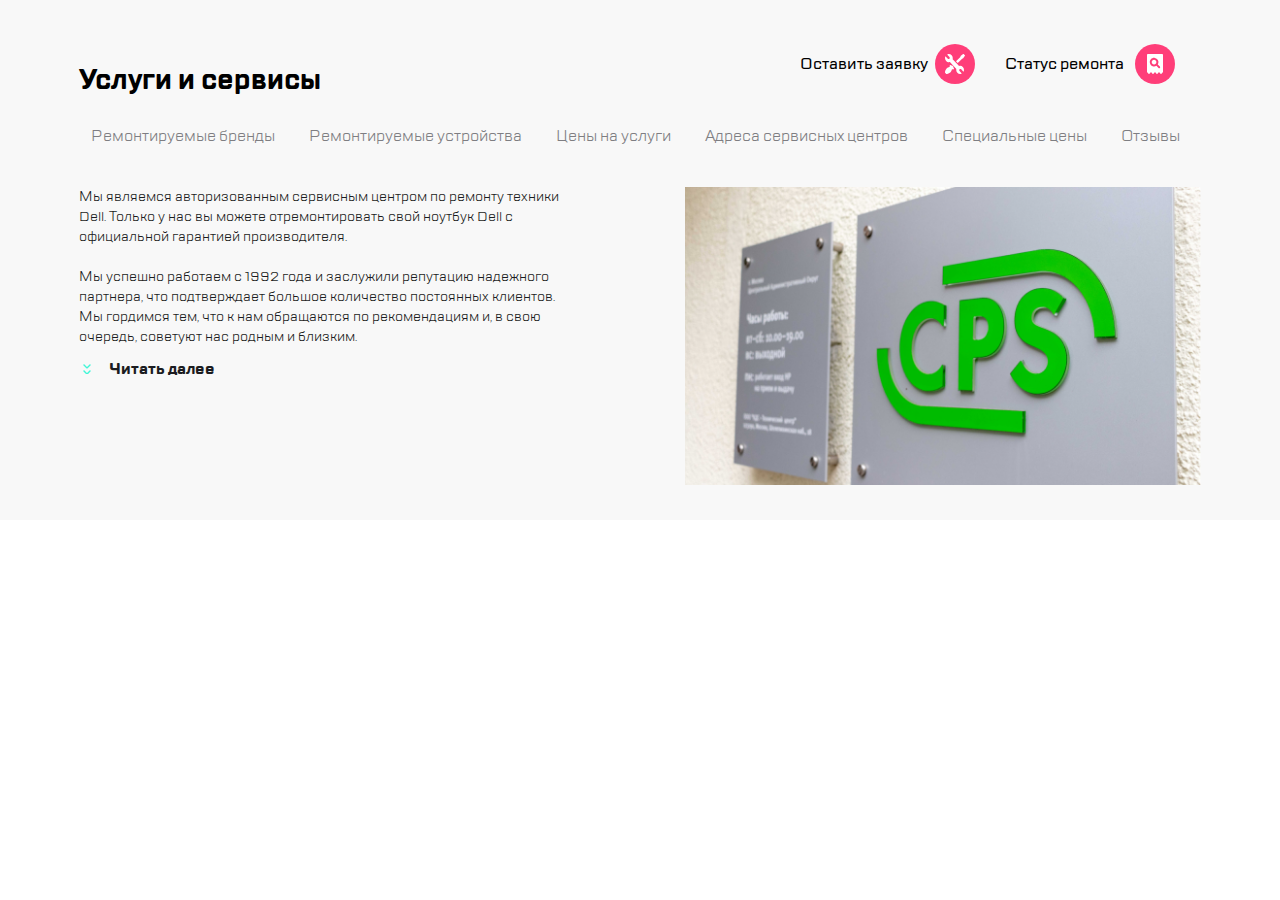
<file: block1.3/index.html>
<!DOCTYPE html>
<html lang="en">
<head>
  <meta charset="UTF-8">
  <meta http-equiv="X-UA-Compatible" content="IE=edge">
  <meta name="viewport" content="width=device-width, initial-scale=1.0">
  <title>Project 1.3</title>
  <link rel="stylesheet" href="style.css">
  <link rel="stylesheet" href="normalize.css">
</head>
<body>
<header class="header">
  <div class="container">
    <div class="header-inner">
<div class="header__menu red-circle">
 <a href="" class="header__menu-link"> 
  <img src="image/burger.svg" alt="">
 </a>
</div>
<div class="header__logo">
 <a href="" class="header__logo-link">
  <img src="image/logo.png" alt="">
 </a>
</div>
<div class="header__phone red-circle">
  <a href="" class="header__phone-link">
    <img src="image/phone.svg" alt="">
  </a>
</div>
<div class="header__user red-circle">
  <a href="" class="header__user-link">
    <img src="image/user.svg" alt="">
  </a>
</div>
<div class="header__mail red-circle">
  <a href="" class="header__mail-link">
    <img src="image/mail.svg" alt="">
  </a>
</div>
    
<div class="header__repairs red-circle">
  <a href="" class="header__repairs-link">
    <img src="image/key.svg" alt="">
  </a>
</div>
  <div class="header__search  red-circle" style="display: block;">
    <a href="" class="header__search-link">
      <img src="image/search.svg" alt="">
    </a>
  </div>
  </div>
  </div>
  </div>
</header>
<section class="services">
  <div class="container">
    <div class="services__inner">
      <h1 class="services__title">
        Услуги и сервисы
      </h1>
      <nav class="services__nav">
        <ul class="services__list">
          <li class="services__item">
            <a href="" class="services__link">
              Ремонтируемые бренды
            </a>
          </li>
          <li class="services__item">
            <a href="" class="services__link">
              Ремонтируемые устройства
            </a>
          </li>
          <li class="services__item">
            <a href="" class="services__link">
              Цены на услуги
            </a>
          </li>
          <li class="services__item">
            <a href="" class="services__link">
              Адреса сервисных центров
            </a>
          </li>
          <li class="services__item">
            <a href="" class="services__link">
              Специальные цены
            </a>
          </li>
          <li class="services__item">
            <a href="" class="services__link">
              Отзывы
            </a>
          </li>
        </ul>
      </nav>
      <div class="services__discription">
        <div class="services__discription-text">
         <p> Мы являемся авторизованным сервисным центром по
          ремонту техники Dell. Только у нас вы можете 
          отремонтировать свой ноутбук Dell с
          официальной гарантией производителя.</p>
          <p> Мы успешно работаем с 1992 года и заслужили репутацию надежного партнера</p>
          <p>Мы являемся авторизованным сервисным центром по ремонту техники Dell. Только у нас вы можете отремонтировать 
            свой ноутбук Dell с официальной гарантией производителя.
           </p>
           <p> Мы успешно работаем с 1992 года и заслужили
            репутацию надежного партнера, что подтверждает большое количество постоянных клиентов. Мы гордимся тем, что к нам обращаются по рекомендациям
            и, в свою очередь, советуют нас родным и близким.</p>
           <div class="services__discription-hidden">Читать далее</div>
        </div>
        <div class="services__discription-img">
          <img src="image/main-icon.png" alt="">
        </div>
      </div>
    </div>
  </div>
</section>
</body>
</html>
</file>
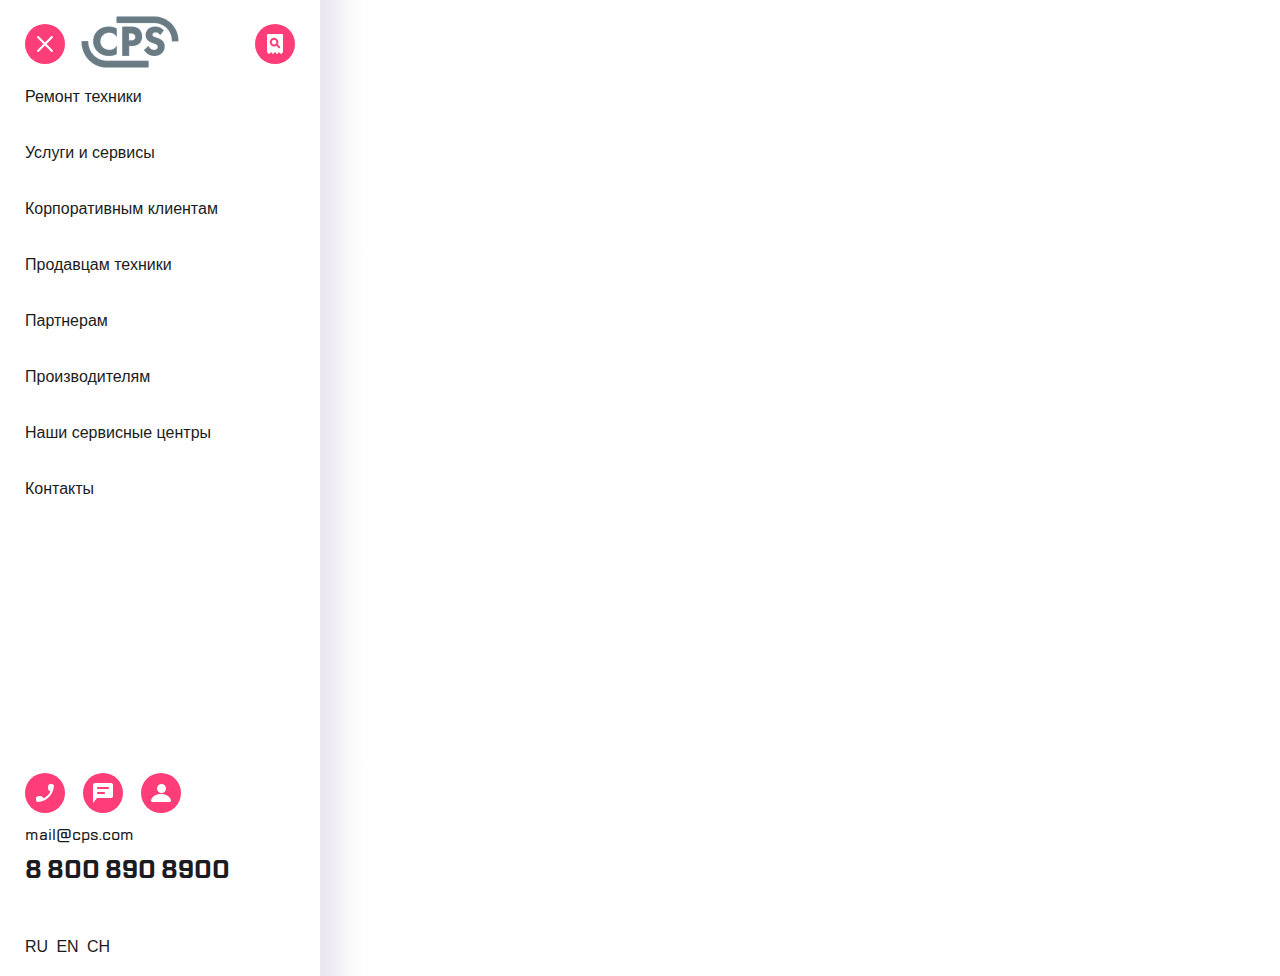
<file: block1.4/index.html>
<!DOCTYPE html>
  <html lang="ru">
  <head>
    <meta charset="UTF-8">
    <meta http-equiv="X-UA-Compatible" content="IE=edge">
    <meta name="viewport" content="width=device-width, initial-scale=1.0">
    <title>Document</title>
    <link rel="stylesheet" href="style.css">
    <link rel="stylesheet" href="normalize.css">
  </head>
  <body>
    <aside class="burger-menu">
      <div class="container">
<header class="header">
    <div class="header__close red-circle">
     <a href="" class="header-link"> 
      <img src="image/close.svg" alt="">
     </a>
    </div>
    <div class="header__logo">
     <a href="" class="header__logo-link"> 
      <img src="image/logo.png" alt="">
     </a>
    </div>
    <div class="header__search red-circle">
      <a href="" class="header-link"> 
       <img src="image/search.svg" alt="">
      </a>
     </div>
</header>
<section class="menu">
<nav class="nav">
  <ul class="nav__list">
    <li class="nav__item">
      <button class="nav__btn active-btn">
      Ремонт техники
    </button>
    </li>
    <li class="nav__item">
      <button class="nav__btn">
        Услуги и сервисы
    </button>
    </li>
    <li class="nav__item">
      <button class="nav__btn">
        Корпоративным клиентам
    </button>
    </li>
    <li class="nav__item">
      <button class="nav__btn">
        Продавцам техники
    </button>
    </li>
    <li class="nav__item">
      <button class="nav__btn">
        Партнерам
    </button>
    </li>
    <li class="nav__item">
      <button class="nav__btn">
        Производителям
    </button>
    </li>
    <li class="nav__item">
      <button class="nav__btn">
        Наши сервисные центры
    </button>
    </li>
    <li class="nav__item">
      <button class="nav__btn">
    Контакты
    </button>
    </li>
  </ul>
</nav>
</section>
<footer class="footer">
  <div class="footer__menu">
    <div class="footer__menu-phone red-circle">
      <a href="" class="footer__menu-link"> 
       <img src="image/phone.svg" alt="">
      </a>
     </div>
    <div class="footer__menu-mail red-circle">
      <a href="" class="footer__menu-link"> 
       <img src="image/mail.svg" alt="">
      </a>
     </div>
    <div class="footer-menu__user red-circle">
      <a href="" class="footer__menu-link"> 
       <img src="image/user.svg" alt="">
      </a>
     </div>
  </div>
<div class="footer__mail">
  <a href="" class="footer__mail-link">
    mail@cps.com
  </a>
</div>
<div class="footer__phone">
  <a href="tel:8 800 890 8900" class="footer__phone-link">
    8 800 890 8900
  </a>
</div>
<div class="footer__lang">
<button class="footer__lang-btn active">RU</button>
<button class="footer__lang-btn">EN</button>
<button class="footer__lang-btn">CH</button>
</div>
</footer>
      </div>
      <div class="empty"></div>
    </aside>
    <script src="index.js"></script>
  </body>
  </html>
</file>
<file: block1.3/style.css>
@font-face{
  font-family: 'TT Lakes';
  src: url('fonts/TTLakes-Light.woff2'),
  url('fonts/TTLakes-Light.woff');
  font-style: normal;
  font-weight: 300;
  font-display: swap;
}
@font-face{
  font-family: 'TT Lakes';
  src: url('fonts/TTLakes-Regular.woff2'),
  url('fonts/TTLakes-Regular.woff');
  font-style: normal;
  font-weight: 400;
  font-display: swap;
}
@font-face{
  font-family: 'TT Lakes';
  src: url('fonts/TTLakes-Medium.woff2'),
  url('fonts/TTLakes-Medium.woff');
  font-style: normal;
  font-weight: 500;
  font-display: swap;
}
@font-face{
  font-family: 'TT Lakes';
  src: url('fonts/TTLakes-Bold.woff2'),
  url('fonts/TTLakes-Bold.woff');
  font-style: normal;
  font-weight: 600;
  font-display: swap;
}

html{
box-sizing: border-box;

}
*,*::after,*::before{
  box-sizing: inherit;
}
body{
  /* min-width: 320px; */
  overflow-x: scroll;
  font-family: 'TT Lakes',sans-serif;
}
* {
  margin: 0;
  padding: 0;


}
ul{
  list-style: none;
}

.header{
  max-width: 100%;
min-width: 320px;
}
.container{
  padding: 0 15px;
  margin: 0 auto;
  min-width: 320px;
  max-width: 600px;
}
.header-inner{
  min-height: 88px;
  display: flex;
  justify-content: space-between;
  align-items: center;
}

.red-circle{
  height: 40px;
  min-width: 40px;
  border-radius: 20px;
 background: #FF3E79;
  position: relative;
}
.red-circle a > img{
position: absolute;
top:50%;
left:50%;
transform:translate(-50%, -50%);
  
}
.header__logo{
  margin-right: 20px;
  position: relative;
}
.header__logo::after{
content: "";
position: absolute;
height: 32px;
width: 2px;
 background: #EAEAEA;
right: -20px;
top:50%;
transform:translate(0, -50%);
}

.services{
  background: #F8F8F8;
width: 100%;
}
.services__nav{
  padding-bottom: 30px ;
}
.services__list{
  display: flex;
 justify-content: space-between;
}
.services__item{
  margin-right: 10px;
}
.services__list >:last-child{
  display: none;
}
.services__list > :first-child{
  display: none;
}
.services__link{
  text-decoration: none;
  white-space:nowrap; 
  font-size: 16px;
  color: #7E7E82;
display: block;
padding: 10px 10px;
border:2px solid transparent;
border-radius:6px;
transition: 2s;
}
.services__link:hover{
  border:2px solid#B8FFEC;

}
.services__title{
  padding: 30px 0;
  font-size: 28px;
}
.services__discription-text{
  padding-bottom: 20px;
font-size: 14px;
line-height: 20px;
color:#1B1C21;
width: 288px;;
}
.services__discription-text p:nth-last-of-type(1){
  display: none;
}
.services__discription-hidden{
  padding-left: 30px;
  position: relative;
font-size: 16px;
line-height: 24px;
margin-top: 15px;
font-weight: 700;
cursor: pointer;
}
.services__discription-hidden::before{
  content: "";
  height: 10px;
width: 8px;
position: absolute;
left:  1%;
top: 50%;
transform:translate(0, -50%);
background:url('image/arrows.svg')
}
.services__discription-img img{
  max-width: 320px;
  margin-left: -15px;
}
.header__mail,.header__phone,.header__user{
  display: none;
}
@media(min-width:321px){
  .header__logo::after{
    display: none;
  }
}
@media(min-width:768px){
.container{
    padding: 0 25px;
   max-width: 1000px;
  }
  
  .header-inner .header__logo{
margin-right: auto;
padding-right: 0;
padding-left: 20px;
  }
  .header__logo::after{
display: none;
  }
  .header__logo::before{
    content: "";
    position: absolute;
    height: 32px;
    width: 2px;
     background: #EAEAEA;
    right: 100%;
    top:50%;
    transform:translate(0, -50%);
    }
  .header__menu{
    margin-right: 20px;
  }
  .header__mail,.header__phone,.header__user{
    display: block;
  }
  .header__mail,.header__phone,.header__user,.header__repairs{
    margin-right: 20px;
  }
  .header__mail{
    margin-right: 40px;
  }
  .header__mail::after{
    content: "";
    position: absolute;
    height: 32px;
    width: 2px;
     background: #EAEAEA;
    right: -20px;
    top:50%;
    transform:translate(0, -50%);
    }
  .header__repairs{
    margin-left: 0;
  }
  .services__discription{
    display: flex;
    justify-content: space-between;
    align-items:flex-start;
  }
  .services__discription-text{
    width: 312px;
    padding: 0;
  }
  .services__discription-text p:nth-of-type(2){
    margin-top: 20px;
  }
  .services__discription-hidden{
    margin: 0;
    margin-top: 10px;
  }
  .services .container{
     padding-bottom: 30px;
  }
  .services__discription-img img{
    max-width: 360px;

  }
}

@media(min-width:1120px){
  .container{
    max-width: 1200px;
    margin: 0 auto;
    padding-top: 20px;
  }

 .header {
height: 0;
  }
  .header .container{
    height: 0;
    max-width: 1120px;
  }
  .header-inner{
    justify-content: flex-end;
    align-items:center
  }
  .header-inner>:not(.header__search,.header__repairs){
    display: none;
  }
  .header__repairs{
    margin-right: 160px;
    position: relative;
  }
  .header__repairs::after{
    content: "Оставить заявку";
    width: 125px;
    line-height: 24px;
    position: absolute;
    right: 50px;
    top: 50%;
    transform:translate(0, -50%);
    cursor: pointer;
    font-size: 16px;
    font-weight: 500;
    white-space:nowrap; 
  }
  .header__search::after{
    content: "Статус ремонта";
    width: 125px;
    line-height: 24px;
    position: absolute;
    right: 45px;
    top: 50%;
    transform:translate(0, -50%);
    cursor: pointer;
    font-size: 16px;
    font-weight: 500;
    white-space:nowrap; 
  }
  .services{
    display: flex;
    justify-content: space-between;
  }
.services__discription-text{
  width: 490px;
}
.services__discription-text p:nth-last-of-type(1){
  display: block;
  margin-top: 20px;
}
.services__discription-text p:nth-last-of-type(3){
display: none;
}
.services__discription-text p:nth-last-of-type(2){
display: none;
}
.services__discription-img img{
  max-width: 517px;
  min-height: 160px;
}
.services__list >:last-child{
  display: block;
}
.services__list > :first-child{
  display: block;
}
.services__list{
  
  flex-wrap: wrap;
}
.services__title{
  padding-top: 25px;
  padding-bottom: 0;
}
}
</file>
<file: block1.4/style.css>
@font-face{
  font-family: 'TT Lakes';
  src: url('fonts/TTLakes-Light.woff2'),
  url('fonts/TTLakes-Light.woff');
  font-style: normal;
  font-weight: 300;
  font-display: swap;
}
@font-face{
  font-family: 'TT Lakes';
  src: url('fonts/TTLakes-Regular.woff2'),
  url('fonts/TTLakes-Regular.woff');
  font-style: normal;
  font-weight: 400;
  font-display: swap;
}
@font-face{
  font-family: 'TT Lakes';
  src: url('fonts/TTLakes-Medium.woff2'),
  url('fonts/TTLakes-Medium.woff');
  font-style: normal;
  font-weight: 500;
  font-display: swap;
}
@font-face{
  font-family: 'TT Lakes';
  src: url('fonts/TTLakes-Bold.woff2'),
  url('fonts/TTLakes-Bold.woff');
  font-style: normal;
  font-weight: 600;
  font-display: swap;
}
html{
  box-sizing: border-box;
  
  }
  *,*::after,*::before{
    box-sizing: inherit;
  }
  body{
    /* min-width: 320px; */
    font-size: 16px;
    overflow-x: scroll;
    font-family: 'TT Lakes',sans-serif;
  }
  * {
    margin: 0;
    padding: 0;
  
  
  }
  ul{
    list-style: none;
  }
  .burger-menu{
  display: flex;
    max-width: 770px;
    /* /* justify-content: space-between; */
    
  } 
  .empty{
    display: inline-block;
    width: 445px;
    background:linear-gradient(to right,#eae7f0 1%,#fafafa 7%,white 10%)
  }
  .red-circle{
    height: 40px;
    min-width: 40px;
    border-radius: 20px;
   background: #FF3E79;
    position: relative;
    cursor: pointer;
    transition: 2s;
  }
  .red-circle a > img{
  position: absolute;
  top:50%;
  left:50%;
  transform:translate(-50%, -50%);
  }
  .red-circle:hover{
    opacity: 0.3;
  }
  .container{
    padding: 0 25px;
    min-width: 320px;
    padding-bottom: 20px;
  

  }
  .header{
    min-height: 88px;
    display: flex;
    justify-content: space-between;
    align-items: center;
  }
  .header__logo{
    margin-right: 60px;
  }
.nav{
 padding-bottom: 275px;
}
.nav__list{
  min-height: 410px;
  display: flex;
  flex-direction: column;
justify-content: space-between;
}
  .nav__btn{
  border: none;
    font-size: 16px;
    font-weight: 500;
    transition: 1s;
    color:#1B1C21;
    background-color: inherit;
    cursor: pointer;
  }
  .active-btn{
    color:  #7E7E82
  }
  .footer{
    min-height: 183px;
    display: flex;
    flex-direction: column;
    justify-content: space-between;
  }
.footer__menu{
  display: flex;
}
.footer__menu > div{
  margin-right: 18px;
}
.footer__phone{
  padding-bottom: 40px;
}
.footer__mail-link{
  font-weight: 500;
}
  .footer__mail-link,.footer__phone-link{
    text-decoration: none;
    color:#1B1C21;
  }
  .footer__phone-link{
    font-weight: 600;
    font-size: 24px;;
  }
  .footer__lang{
    display: flex;
    /* flex-direction: column; */
    max-width: 85px;
    justify-content: space-between;
  }
  .footer__lang-btn{
   border: none;
   background-color:inherit;
    color:#1B1C21;
    font-weight: 500;
    cursor: pointer;
  }
  .active{
    color:#7E7E82;
  }
</file>
